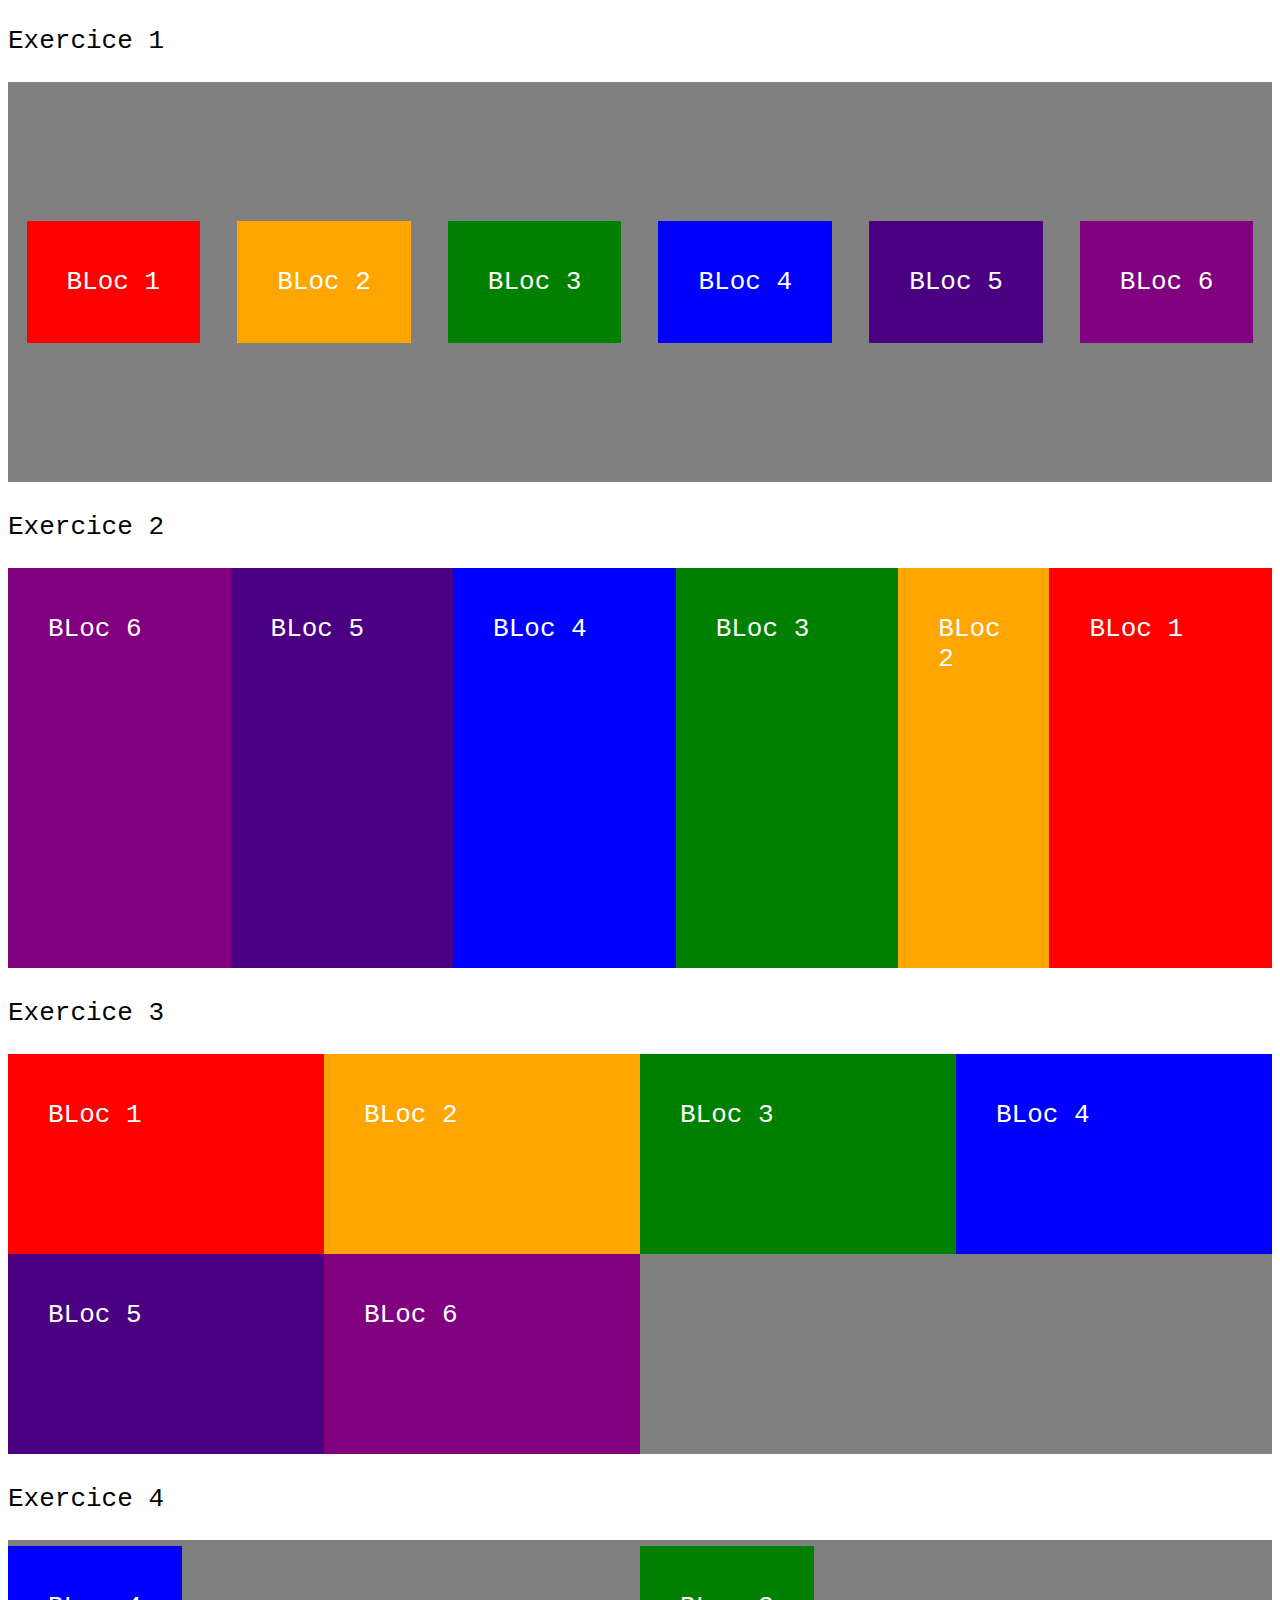
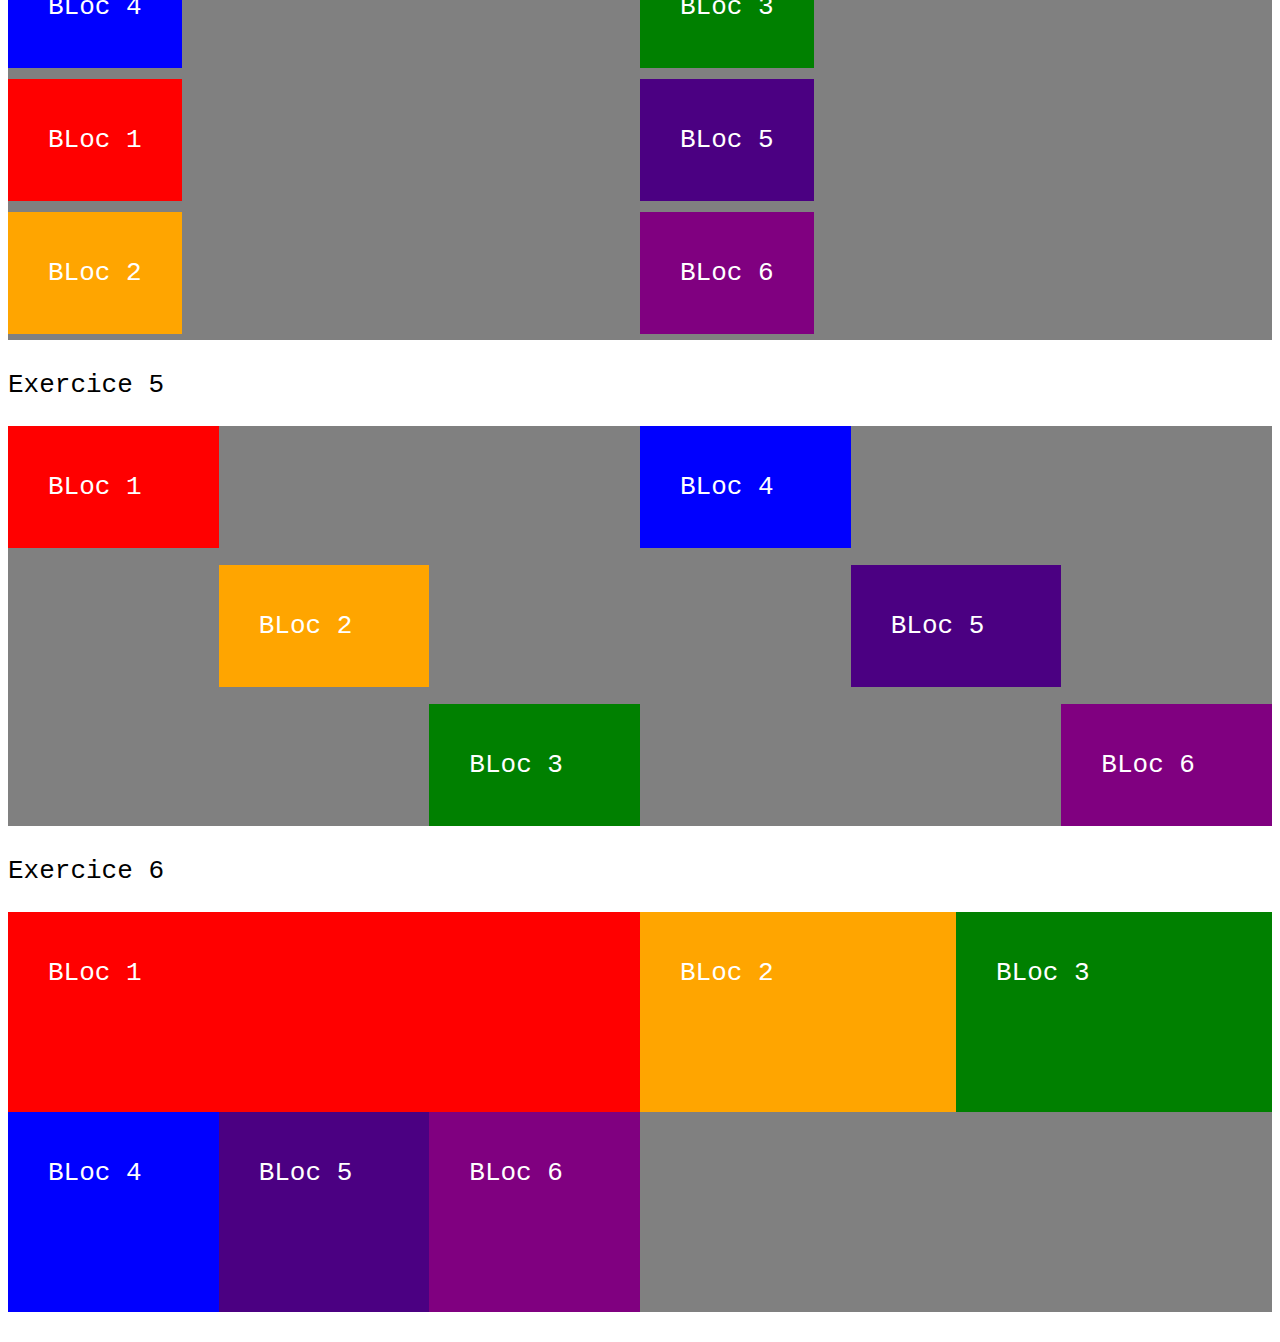
<file: index2.html>
<!DOCTYPE html>
<html>
<head>
	<title></title>
	<style type="text/css">
		*{
			box-sizing: border-box;
		}
		body{
			font-size: 2em;
			font-family: monospace;
		}
		.conteneur div{
			padding: 20px 40px;
		}
		.conteneur{
			height: 400px;
			background-color: grey;
			margin-bottom: 30px;
			color: white;
			display: flex;
		} 
		.conteneur div:nth-child(1){
			background-color: red;
		}
		.conteneur div:nth-child(2){
			background-color: orange;
		}
		.conteneur div:nth-child(3){
			background-color: green;
		}
		.conteneur div:nth-child(4){
			background-color: blue;
		}
		.conteneur div:nth-child(5){
			background-color: indigo;
		}
		.conteneur div:nth-child(6){
			background-color: purple;
		}
		#ex1{
			justify-content: space-around ;
		}
		#ex1 div{
			margin : auto;
		}
		#ex2{
			flex-direction :row-reverse;
		}
		#ex2 div{
			flex :1;
		}
		#ex2 div:nth-child(2){ /*Reduit la tail du second item */
			flex:0.5;
		}
		#ex3{
			flex-wrap : wrap;
		}
		#ex3 div{
			flex-basis : 25%;
		}
		#ex4{
			flex-direction: column;
			justify-content: space-around;
			flex-wrap : wrap;
			align-items: flex-start;
		}
		#ex4 div:nth-child(4){
			order: -1;
		}
		
		#ex5{
			flex-direction : column;
			flex-wrap : wrap;
			justify-content: space-between;
			align-items: flex-start;
		}
		#ex5 div:nth-child(2), 
		#ex5 div:nth-child(5){
			align-self: center;
		}
		#ex5 div:nth-child(3), 
		#ex5 div:nth-child(6){
			align-self: flex-end;
		}
		#ex5 div{
			width: calc(100% /6)
		}
		#ex6{
			flex-direction: row;
			flex-wrap: wrap;
		}
		#ex6 div:nth-child(1){
			flex-basis: 50%
		}
		#ex6 div:nth-child(2),
		#ex6 div:nth-child(3){
			flex-basis: 25%
		}
		#ex6 div:nth-child(4),
		#ex6 div:nth-child(5),
		#ex6 div:nth-child(6){
			flex-basis: calc(100% / 6);
		}
	</style>
</head>
<body>
	<p>Exercice 1</p>
	<div class="conteneur" id="ex1">
		<div><p>BLoc 1</p></div>
		<div><p>BLoc 2</p></div>
		<div><p>BLoc 3</p></div>
		<div><p>BLoc 4</p></div>
		<div><p>BLoc 5</p></div>
		<div><p>BLoc 6</p></div>
	</div>

	<p>Exercice 2</p>
	<div class="conteneur" id="ex2">
		<div><p>BLoc 1</p></div>
		<div><p>BLoc 2</p></div>
		<div><p>BLoc 3</p></div>
		<div><p>BLoc 4</p></div>
		<div><p>BLoc 5</p></div>
		<div><p>BLoc 6</p></div>
	</div>

	<p>Exercice 3</p>
	<div class="conteneur" id="ex3">
		<div><p>BLoc 1</p></div>
		<div><p>BLoc 2</p></div>
		<div><p>BLoc 3</p></div>
		<div><p>BLoc 4</p></div>
		<div><p>BLoc 5</p></div>
		<div><p>BLoc 6</p></div>
	</div>

	<p>Exercice 4</p>
	<div class="conteneur" id="ex4">
		<div><p>BLoc 1</p></div>
		<div><p>BLoc 2</p></div>
		<div><p>BLoc 3</p></div>
		<div><p>BLoc 4</p></div>
		<div><p>BLoc 5</p></div>
		<div><p>BLoc 6</p></div>
	</div>

	<p>Exercice 5</p>
	<div class="conteneur" id="ex5">
		<div><p>BLoc 1</p></div>
		<div><p>BLoc 2</p></div>
		<div><p>BLoc 3</p></div>
		<div><p>BLoc 4</p></div>
		<div><p>BLoc 5</p></div>
		<div><p>BLoc 6</p></div>
	</div>

	<p>Exercice 6</p>
	<div class="conteneur" id="ex6">
		<div><p>BLoc 1</p></div>
		<div><p>BLoc 2</p></div>
		<div><p>BLoc 3</p></div>
		<div><p>BLoc 4</p></div>
		<div><p>BLoc 5</p></div>
		<div><p>BLoc 6</p></div>
	</div>
</body>
</html>
</file>
